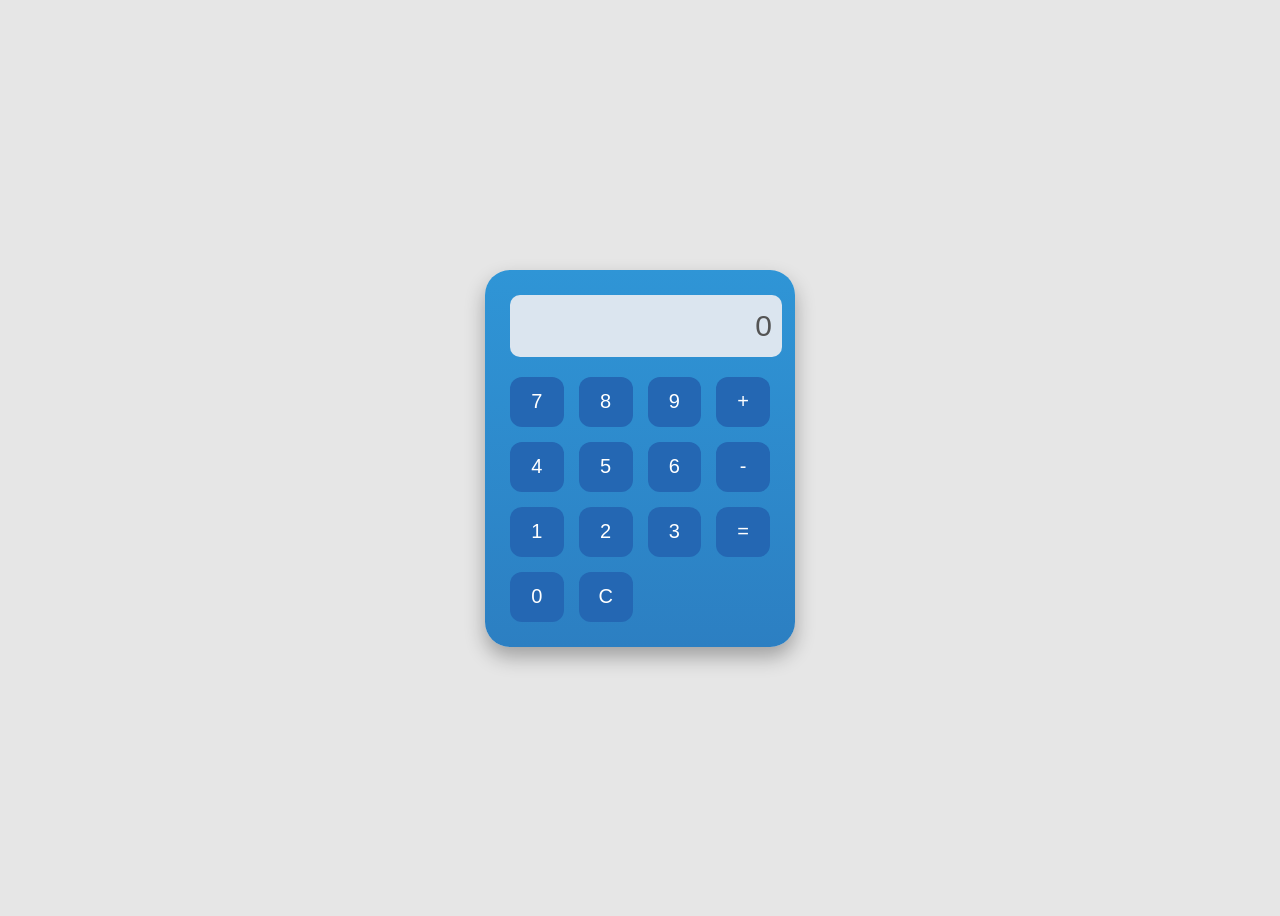
<file: Calculator/index.html>
<!DOCTYPE html>
<html lang="en">
<head>
<meta charset="UTF-8">
<meta name="viewport" content="width=device-width, initial-scale=1.0">
<title>Calculator</title>
<link rel="stylesheet" href="style.css">
</head>

<body>

<div class="calculator">

<input type="text" id="display" value="0" disabled>

<div class="buttons">

<button onclick="appendValue('7')">7</button>
<button onclick="appendValue('8')">8</button>
<button onclick="appendValue('9')">9</button>
<button onclick="appendValue('+')">+</button>

<button onclick="appendValue('4')">4</button>
<button onclick="appendValue('5')">5</button>
<button onclick="appendValue('6')">6</button>
<button onclick="appendValue('-')">-</button>

<button onclick="appendValue('1')">1</button>
<button onclick="appendValue('2')">2</button>
<button onclick="appendValue('3')">3</button>
<button onclick="calculate()">=</button>

<button onclick="appendValue('0')">0</button>
<button onclick="clearDisplay()">C</button>

</div>
</div>

<script src="script.js"></script>
</body>
</html>
</file>
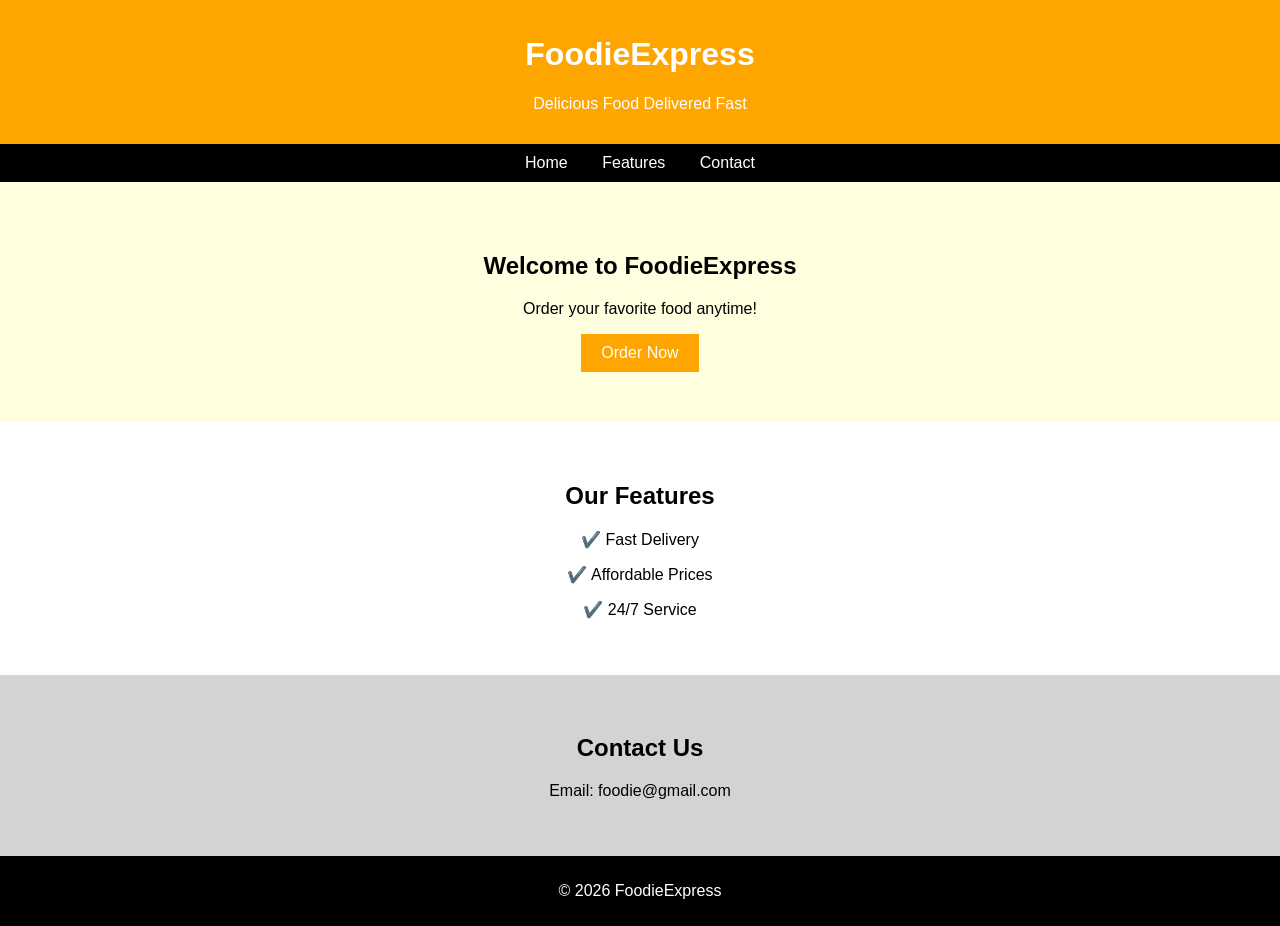
<file: LandingPage/index.html>
<!DOCTYPE html>
<html>
<head>
    <title>FoodieExpress</title>
    <link rel="stylesheet" href="style.css">
</head>
<body>

<header>
    <h1>FoodieExpress</h1>
    <p>Delicious Food Delivered Fast</p>
</header>

<nav>
    <a href="#">Home</a>
    <a href="#">Features</a>
    <a href="#">Contact</a>
</nav>

<section class="home">
    <h2>Welcome to FoodieExpress</h2>
    <p>Order your favorite food anytime!</p>
    <button>Order Now</button>
</section>

<section class="features">
    <h2>Our Features</h2>
    <p>✔️ Fast Delivery</p>
    <p>✔️ Affordable Prices</p>
    <p>✔️ 24/7 Service</p>
</section>

<section class="contact">
    <h2>Contact Us</h2>
    <p>Email: foodie@gmail.com</p>
</section>

<footer>
    <p>© 2026 FoodieExpress</p>
</footer>

</body>
</html>
</file>
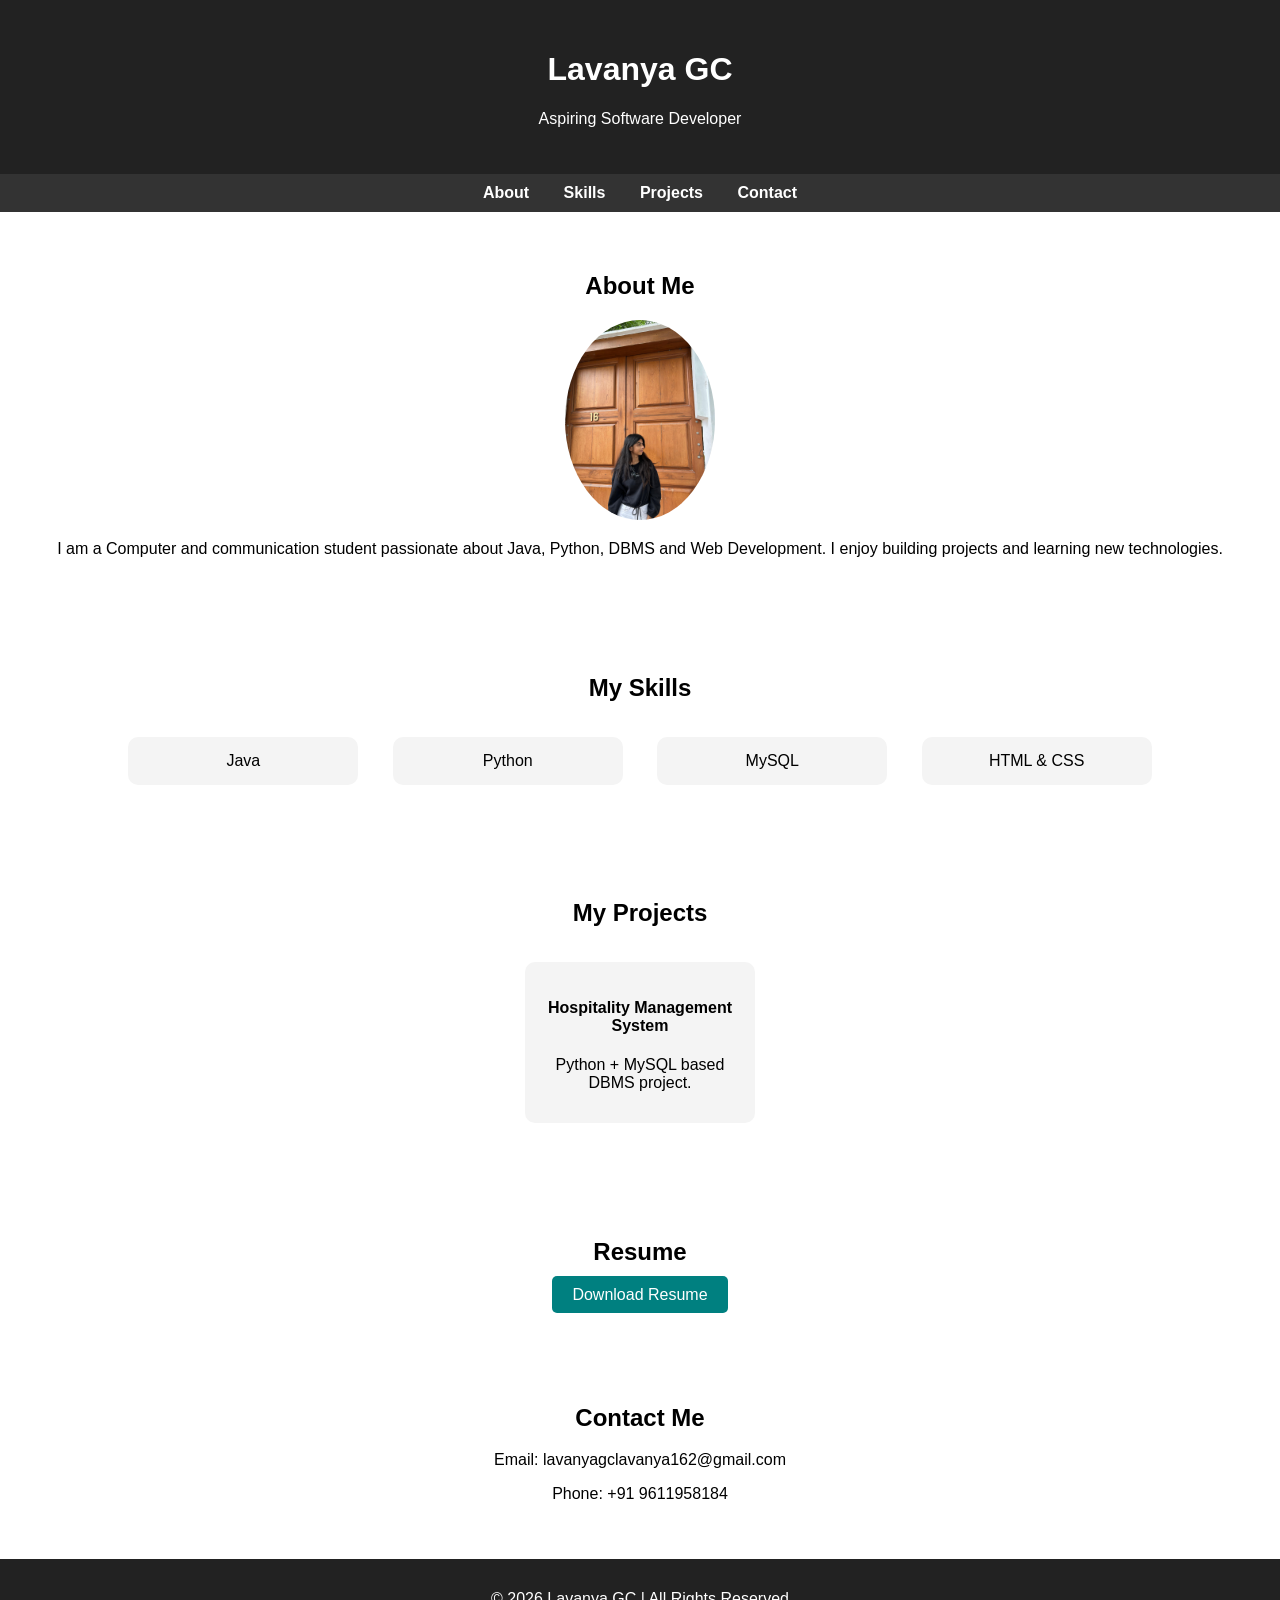
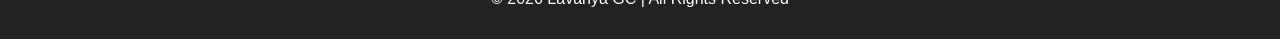
<file: Portfolio/index.html>
<!DOCTYPE html>
<html>
<head>
    <title>Lavanya Portfolio</title>

    <style>
        body {
            margin: 0;
            font-family: Arial;
        }

        header {
            background-color: #222;
            color: white;
            text-align: center;
            padding: 30px;
        }

        nav {
            background-color: #333;
            text-align: center;
            padding: 10px;
        }

        nav a {
            color: white;
            text-decoration: none;
            margin: 15px;
            font-weight: bold;
        }

        nav a:hover {
            color: cyan;
        }

        section {
            padding: 40px;
            text-align: center;
        }

        img {
            width: 150px;
            border-radius: 50%;
        }

        .box {
            background: #f4f4f4;
            margin: 15px;
            padding: 15px;
            display: inline-block;
            width: 200px;
            border-radius: 10px;
        }

        footer {
            background-color: #222;
            color: white;
            text-align: center;
            padding: 15px;
        }

        .btn {
            background-color: teal;
            color: white;
            padding: 10px 20px;
            text-decoration: none;
            border-radius: 5px;
        }
    </style>
</head>

<body>

<header>
    <h1>Lavanya GC</h1>
    <p>Aspiring Software Developer</p>
</header>

<nav>
    <a href="#about">About</a>
    <a href="#skills">Skills</a>
    <a href="#projects">Projects</a>
    <a href="#contact">Contact</a>
</nav>

<section id="about">
    <h2>About Me</h2>
    <img src="profile.jpg" alt="My Photo">
    <p>
        I am a Computer and communication student passionate about Java, Python, 
        DBMS and Web Development. I enjoy building projects and learning new technologies.
    </p>
</section>

<section id="skills">
    <h2>My Skills</h2>
    <div class="box">Java</div>
    <div class="box">Python</div>
    <div class="box">MySQL</div>
    <div class="box">HTML & CSS</div>
</section>

<section id="projects">
    <h2>My Projects</h2>
    <div class="box">
        <h4>Hospitality Management System</h4>
        <p>Python + MySQL based DBMS project.</p>
    </div>

    
</section>

<section>
    <h2>Resume</h2>
    <a href="Lavanya_Resume.pdf" class="btn" download>Download Resume</a>
</section>

<section id="contact">
    <h2>Contact Me</h2>
    <p>Email: lavanyagclavanya162@gmail.com</p>
    <p>Phone: +91 9611958184</p>
</section>

<footer>
    <p>© 2026 Lavanya GC | All Rights Reserved</p>
</footer>

</body>
</html>
</file>
<file: Calculator/style.css>
body {
display: flex;
justify-content: center;
align-items: center;
height: 100vh;
background: #e6e6e6;
font-family: Arial;
}

.calculator {
background: linear-gradient(180deg,#2f95d6,#2c7fc2);
padding: 25px;
border-radius: 25px;
box-shadow: 0 10px 20px rgba(0,0,0,0.3);
width: 260px;
}

#display {
width: 100%;
height: 60px;
border: none;
border-radius: 10px;
font-size: 30px;
text-align: right;
padding-right: 10px;
margin-bottom: 20px;
background: #dbe5ef;
}

.buttons {
display: grid;
grid-template-columns: repeat(4,1fr);
gap: 15px;
}

button {
height: 50px;
border: none;
border-radius: 12px;
font-size: 20px;
background: #2467b3;
color: white;
cursor: pointer;
}

button:hover {
background: #1c5391;
}

button:active {
transform: scale(0.9);
}
</file>
<file: LandingPage/style.css>
body {
    margin: 0;
    font-family: Arial;
}
header {
    background: orange;
    color: white;
    padding: 15px;
    text-align: center;
}
nav {
    background: black;
    padding: 10px;
    text-align: center;
}
nav a {
    color: white;
    margin: 15px;
    text-decoration: none;
}
.home {
    padding: 50px;
    text-align: center;
    background: lightyellow;
}
.features {
    padding: 40px;
    text-align: center;
}
.contact {
    background: lightgray;
    padding: 40px;
    text-align: center;
}
button {
    padding: 10px 20px;
    background: orange;
    border: none;
    color: white;
    font-size: 16px;
}
footer {
    background: black;
    color: white;
    text-align: center;
    padding: 10px;
}
</file>
